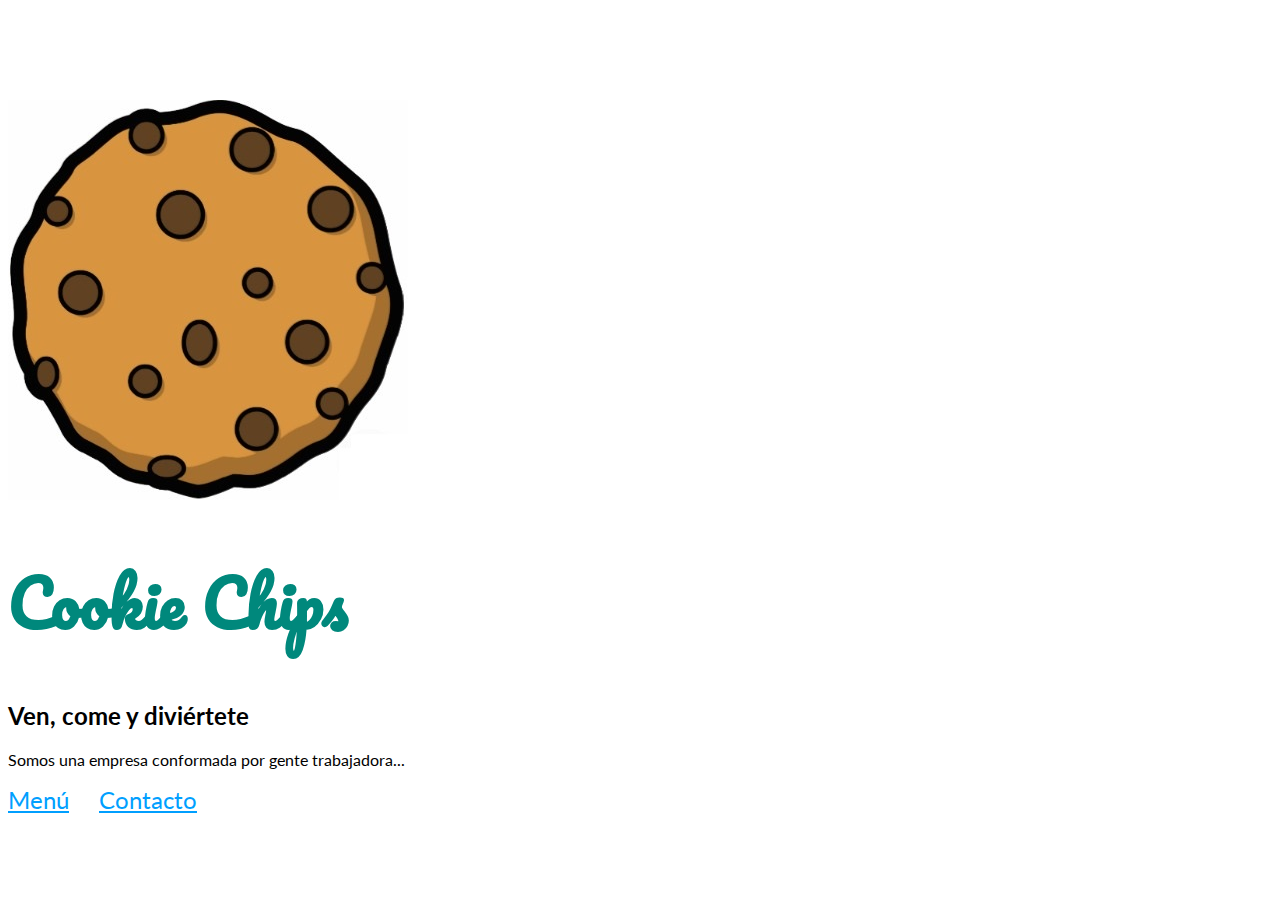
<file: index.html>
<!DOCTYPE html>
<html>
<head>
	<meta charset="UTF-8">
	<meta name="viewport" content="width=device-width, initial-scale=1.0">
	<link rel="stylesheet" href="https://maxcdn.bootstrapcdn.com/bootstrap/3.3.6/css/bootstrap.min.css" integrity="sha384-1q8mTJOASx8j1Au+a5WDVnPi2lkFfwwEAa8hDDdjZlpLegxhjVME1fgjWPGmkzs7" crossorigin="anonymous">
	<link rel="stylesheet" type="text/css" href="css/main.css">
	<link rel="stylesheet" type="text/css" href="css/animate.css">
	<link rel="stylesheet" type="text/css" href="https://fonts.googleapis.com/css?family=Pacifico">
	<link rel="stylesheet" type="text/css" href="https://fonts.googleapis.com/css?family=Lato:300,400,700">
	<title>Cookie Chips</title>
</head>
<body>
	<section class="full-height text-center">
		<div class="data">
			<div class="center-block nf top-space">
				<img src="img/galleta.png" class="col-md-3 col-sm-4 col-xs-6 nf animated fadeIn">
				<h1 class="pacifico big green animated fadeIn delay-1">Cookie Chips</h1>
				<div class="animated fadeInDown delay-1-5">
					<h2>Ven, come y diviértete</h2>
					<p>
						Somos una empresa conformada por gente trabajadora...
					</p>
					<nav class="medium">
						<a href="menu.html" class="right-space">Menú</a>
						<a href="contacto.html" class="right-space">Contacto</a>
					</nav>
				</div>
			</div>
		</div>
	</section>
</body>
</html>
</file>
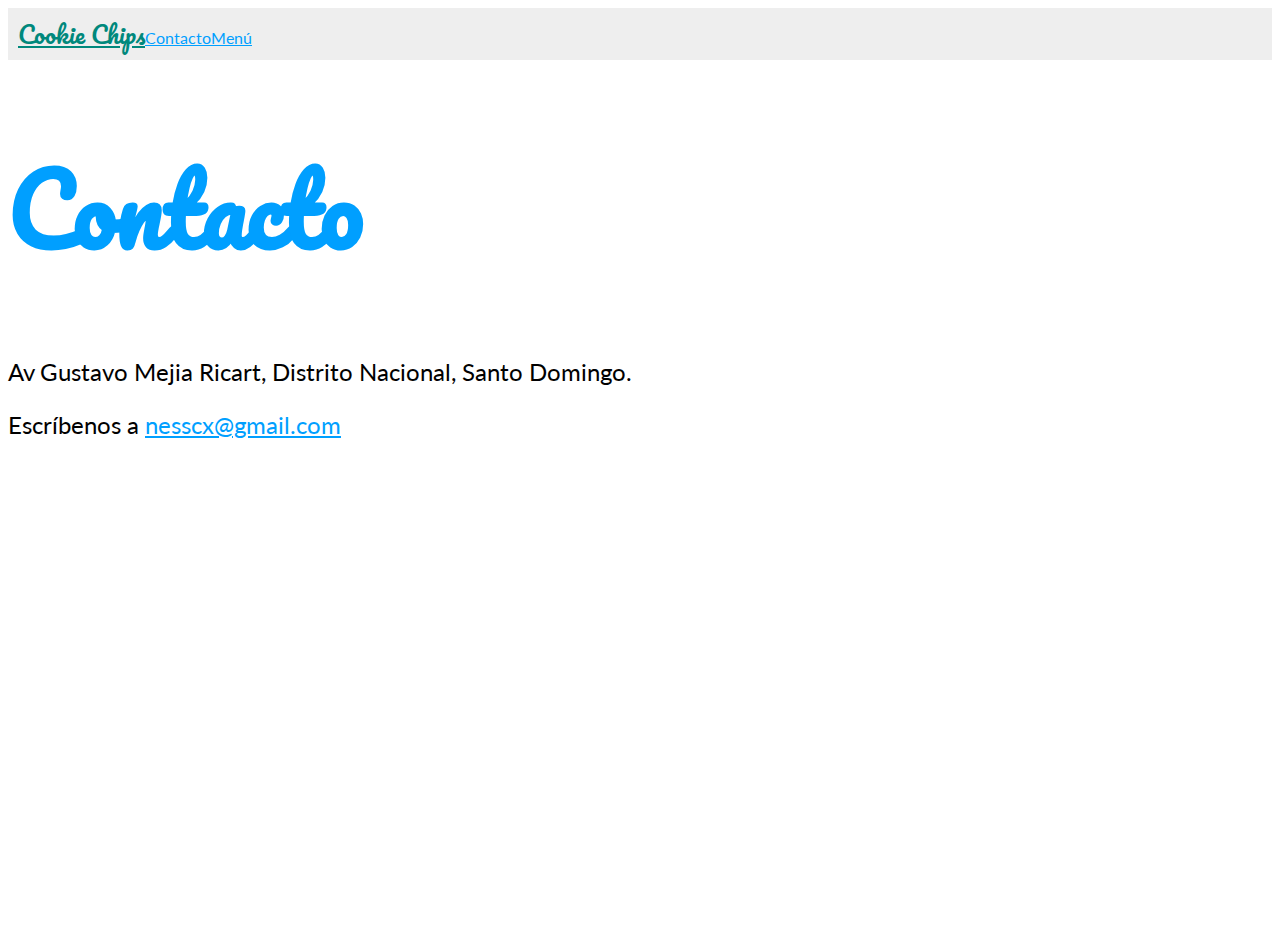
<file: contacto.html>
<!DOCTYPE html>
<html>
<head>
	<meta charset="UTF-8">
	<meta name="viewport" content="width=device-width, initial-scale=1.0">
	<link rel="stylesheet" href="https://maxcdn.bootstrapcdn.com/bootstrap/3.3.6/css/bootstrap.min.css" integrity="sha384-1q8mTJOASx8j1Au+a5WDVnPi2lkFfwwEAa8hDDdjZlpLegxhjVME1fgjWPGmkzs7" crossorigin="anonymous">
	<link rel="stylesheet" type="text/css" href="css/main.css">
	<link rel="stylesheet" type="text/css" href="css/animate.css">
	<link rel="stylesheet" type="text/css" href="https://fonts.googleapis.com/css?family=Pacifico">
	<link rel="stylesheet" type="text/css" href="https://fonts.googleapis.com/css?family=Lato:300,400,700">
	<title>Food Facilito</title>
</head>
<body>
	<nav class="gray padding-largo">
		<ul class="no-list row text-center">
			<li class="col-md-3 col-sm-3 inline-block medium"><a href="index.html" class="green pacifico">Cookie Chips</a></li>
			<li class="col-md-3 col-sm-3 inline-block"><a href="contacto.html">Contacto</a></li>
			<li class="col-md-3 col-sm-3 inline-block"><a href="menu.html">Menú</a></li>
		</ul>
	</nav>
	<section>
		<div class="medium text-center animated fadeIn">
			<h1 class="pacifico big blue">Contacto</h1>
			<p>
				Av Gustavo Mejia Ricart, Distrito Nacional, Santo Domingo.
			</p>
			<p>
				Escríbenos a <a href="mailto:nesscx@gmail.com" target="_blank"> nesscx@gmail.com </a>
			</p>
			<iframe src="https://www.google.com/maps/embed?pb=!1m18!1m12!1m3!1d3784.232470712304!2d-69.9392048392735!3d18.473126223437266!2m3!1f0!2f0!3f0!3m2!1i1024!2i768!4f13.1!3m3!1m2!1s0x0000000000000000%3A0xbd9829cc25fa6bb4!2sCookies+For+You!5e0!3m2!1ses-419!2sdo!4v1458706381966" width="600" height="450" frameborder="0" style="border:0" allowfullscreen></iframe>
		</div>
	</section>
</body>
</html>
</file>
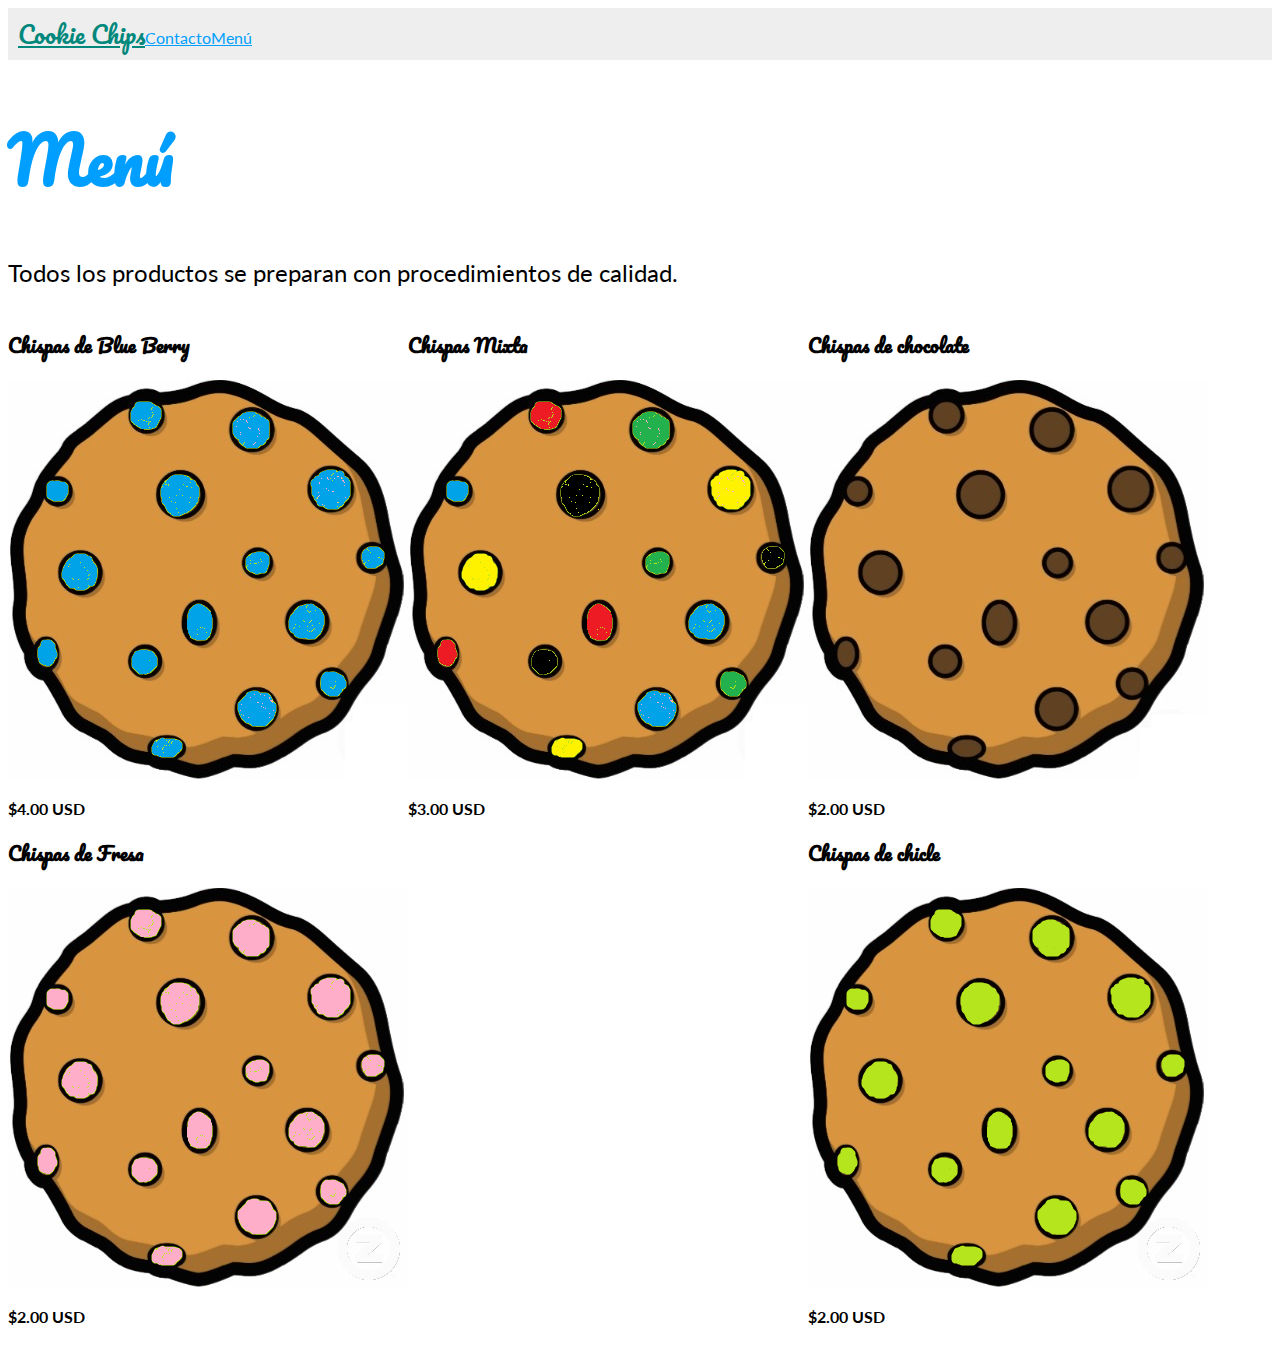
<file: menu.html>
<!DOCTYPE html>
<html>
<head>
	<meta charset="UTF-8">
	<meta name="viewport" content="width=device-width, initial-scale=1.0">
	<link rel="stylesheet" href="https://maxcdn.bootstrapcdn.com/bootstrap/3.3.6/css/bootstrap.min.css" integrity="sha384-1q8mTJOASx8j1Au+a5WDVnPi2lkFfwwEAa8hDDdjZlpLegxhjVME1fgjWPGmkzs7" crossorigin="anonymous">
	<link rel="stylesheet" type="text/css" href="css/main.css">
	<link rel="stylesheet" type="text/css" href="css/animate.css">
	<link rel="stylesheet" type="text/css" href="https://fonts.googleapis.com/css?family=Pacifico">
	<link rel="stylesheet" type="text/css" href="https://fonts.googleapis.com/css?family=Lato:300,400,700">
	<title>Food Facilito</title>
</head>
<body>
	<nav class="gray padding-largo">
		<ul class="no-list row text-center">
			<li class="col-md-3 col-sm-3 inline-block"><a href="index.html" class="green pacifico medium">Cookie Chips</a></li>
			<li class="col-md-3 col-sm-3 inline-block"><a href="contacto.html">Contacto</a></li>
			<li class="col-md-3 col-sm-3 inline-block"><a href="menu.html">Menú</a></li>
		</ul>
	</nav>
	<section>
		<div class="text-center">
			<h1 class="pacifico big blue">Menú</h1>
			<p class="medium">Todos los productos se preparan con procedimientos de calidad.</p>
			<div class="col-md-3 col-sm-4 inline-block">
				<article class="animated fadeInLeft">
					<h3 class="pacifico">Chispas de Blue Berry</h3>
					<img src="img/chispas-azules.png" class="col-md-5 col-sm-5 col-xs-4 nf">
					<p>
						<strong>$4.00 USD</strong>
					</p>
				</article>
				<article class="animated fadeInLeft">
					<h3 class="pacifico">Chispas de Fresa</h3>
					<img src="img/chispas-rosadas.png" class="col-md-5 col-sm-5 col-xs-4 nf">
					<p>
						<strong>$2.00 USD</strong>
					</p>
				</article>
			</div>
			<div class="col-md-6 col-sm-4 inline-block top">
				<article class="animated fadeIn">
					<h3 class="pacifico">Chispas Mixta</h3>
					<img src="img/chispas-mixta.png" class="col-md-5 col-sm-8 col-xs-4 nf">
					<p>
						<strong>$3.00 USD</strong>
					</p>
				</article>
			</div>
			<div class="col-md-3 col-sm-4 inline-block">
				<article class="animated fadeInRight">
					<h3 class="pacifico">Chispas de chocolate</h3>
					<img src="img/galleta.png" class="col-md-5 col-sm-5 col-xs-4 nf">
					<p>
						<strong>$2.00 USD</strong>
					</p>
				</article>
				<article class="animated fadeInRight">
					<h3 class="pacifico">Chispas de chicle</h3>
					<img src="img/chispas-verdes.png" class="col-md-5 col-sm-5 col-xs-4 nf">
					<p>
						<strong>$2.00 USD</strong>
					</p>
				</article>
			</div>
		</div>
	</section>
</body>
</html>
</file>
<file: css/main.css>
html, body{
	max-width: 100%;
	font-family: 'Lato', sans-serif;
}

.full-height{
	height: 100%;
}

.nf{
	float: none;
}

.top-space{
	margin-top: 100px;
}

.right-space{
	margin-right: 1em;
}

.lato{
	font-family: 'Lato', sans-serife;
}

.pacifico{
	font-family: 'Pacifico', cursive;
}

.top{
	vertical-align: top;
}

.big{
	font-size: 4em;
}

.medium{
	font-size: 1.5em;
}

.small{
	font-size: 12px;
}

.green{
	color: #00887C;
}

.gray{
	background-color: #EEEEEE;
}

.delay-1{
	-webkit-animation-delay: 1s;
	-moz-animation-delay: 1s;
	animation-delay: 1s;
}

.delay-1-5{
	-webkit-animation-delay: 1.5s;
	-moz-animation-delay: 1.5s;
	animation-delay: 1.5s;
}

.padding-largo{
	padding: 5px 10px;
}

.inline-block{
	float: none;
	display: inline-block;
	margin-right: -4px;
}

.no-list{
	margin: 0px;
	padding: 0px;
}
.no-list li{
	list-style-type: none;
}
a, .blue{
	color: #009FFF;
}

ul{
	margin: 0;
}

.menu img{
	margin: 20px 0px;
}
</file>
